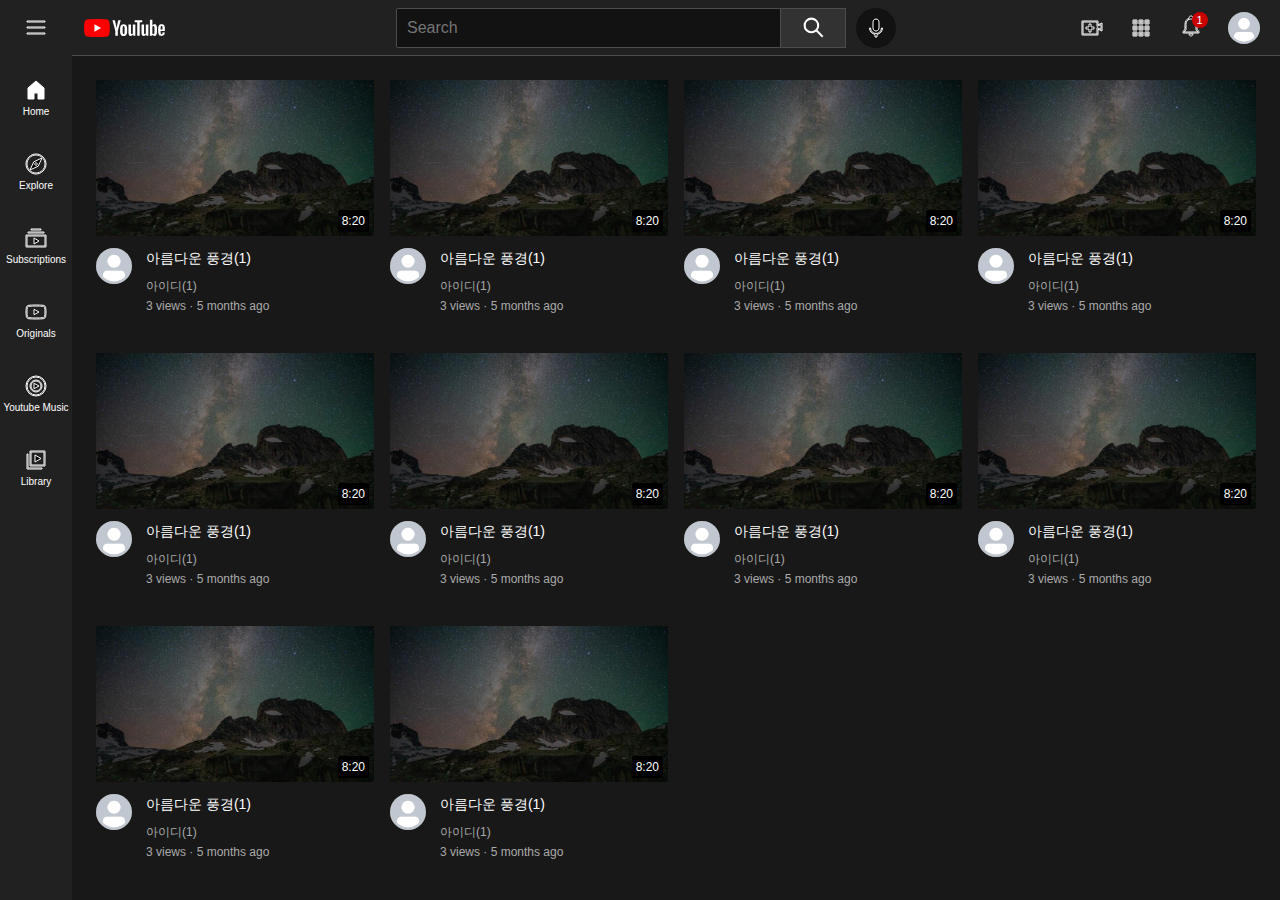
<file: 실습 정리/08월 29일/index.html>
<!DOCTYPE html>
<html lang="en">
<head>
    <meta charset="UTF-8">
    <meta http-equiv="X-UA-Compatible" content="IE=edge">
    <meta name="viewport" content="width=device-width, initial-scale=1.0">
    <title>Document</title>

    <link rel="stylesheet" href="styles/general.css">
    <link rel="stylesheet" href="styles/header.css">
    <link rel="stylesheet" href="styles/sidebar.css">
    <link rel="stylesheet" href="styles/video.css">
</head>
<body>
    <header class="header">
        <div class="left-section">
            <img class="hamburger-menu" src="assets/icons/hamburger-menu.svg" >
            <img class="youtube-logo" src="assets/icons/youtube-logo.svg">
        </div>
        <div class="middle-section">
            <input class="search-bar" type="text" placeholder="Search" >
            <button class="search-button">
                <img class="search-icon" src="assets/icons/search.svg" >
                <div class="tooltip">Search</div>
            </button>
            <button class="voice-search-button">
                <img class="voice-search-icon" src="assets/icons/voice-search-icon.svg" >
                <div class="tooltip">Search with your voice</div>
            </button>
        </div>
        <div class="right-section">
            <div class="upload-icon-container">
                <img class="upload-icon" src="assets/icons/upload.svg" >
                <div class="tooltip">Create</div>
            </div>
            <img class="youtube-apps-icon" src="assets/icons/youtube-apps.svg" >
            <div class="notifications-icon-container">
                <img class="notifications-icon" src="assets/icons/notifications.svg">
                <div class="notifications-count">1</div>
            </div>
            <img class="current-user-picture" src="assets/images/avatars/avatar-1.png" >
        </div>
    </header>
    <nav class="sidebar">
        <div class="sidebar-link">
            <img src="assets/icons/home.svg">
            <div>Home</div>
        </div>
        <div class="sidebar-link">
            <img src="assets/icons/explore.svg">
            <div>Explore</div>
        </div>
        <div class="sidebar-link">
            <img src="assets/icons/subscriptions.svg">
            <div>Subscriptions</div>
        </div>
        <div class="sidebar-link">
            <img src="assets/icons/originals.svg">
            <div>Originals</div>
        </div>
        <div class="sidebar-link">
            <img src="assets/icons/youtube-music.svg">
            <div>Youtube Music</div>
        </div>
        <div class="sidebar-link">
            <img src="assets/icons/library.svg">
            <div>Library</div>
        </div>
    </nav>
    <main>
        <section class="video-grid">
            <div class="video-preview">
                <div class="thumbnail-row">
                    <img class="thumbnail" src="assets/images/thumbnails/thumbnail-1.jpeg">
                    <div class="video-time">8:20</div>
                </div>
                <div class="video-info-grid">
                    <div class="channel-picture">
                        <img class="profile-picture" src="assets/images/avatars/avatar-1.png">
                    </div>
                    <div class="video-info">
                        <p class="video-title">
                            아름다운 풍경(1)
                        </p>
                        <p class="video-author">
                            아이디(1)
                        </p>
                        <p class="video-stats">
                            3 views &#183; 5 months ago
                        </p>
                    </div>
                </div>
            </div>
            <div class="video-preview">
                <div class="thumbnail-row">
                    <img class="thumbnail" src="assets/images/thumbnails/thumbnail-1.jpeg">
                    <div class="video-time">8:20</div>
                </div>
                <div class="video-info-grid">
                    <div class="channel-picture">
                        <img class="profile-picture" src="assets/images/avatars/avatar-1.png">
                    </div>
                    <div class="video-info">
                        <p class="video-title">
                            아름다운 풍경(1)
                        </p>
                        <p class="video-author">
                            아이디(1)
                        </p>
                        <p class="video-stats">
                            3 views &#183; 5 months ago
                        </p>
                    </div>
                </div>
            </div>
            <div class="video-preview">
                <div class="thumbnail-row">
                    <img class="thumbnail" src="assets/images/thumbnails/thumbnail-1.jpeg">
                    <div class="video-time">8:20</div>
                </div>
                <div class="video-info-grid">
                    <div class="channel-picture">
                        <img class="profile-picture" src="assets/images/avatars/avatar-1.png">
                    </div>
                    <div class="video-info">
                        <p class="video-title">
                            아름다운 풍경(1)
                        </p>
                        <p class="video-author">
                            아이디(1)
                        </p>
                        <p class="video-stats">
                            3 views &#183; 5 months ago
                        </p>
                    </div>
                </div>
            </div>
            <div class="video-preview">
                <div class="thumbnail-row">
                    <img class="thumbnail" src="assets/images/thumbnails/thumbnail-1.jpeg">
                    <div class="video-time">8:20</div>
                </div>
                <div class="video-info-grid">
                    <div class="channel-picture">
                        <img class="profile-picture" src="assets/images/avatars/avatar-1.png">
                    </div>
                    <div class="video-info">
                        <p class="video-title">
                            아름다운 풍경(1)
                        </p>
                        <p class="video-author">
                            아이디(1)
                        </p>
                        <p class="video-stats">
                            3 views &#183; 5 months ago
                        </p>
                    </div>
                </div>
            </div>
            <div class="video-preview">
                <div class="thumbnail-row">
                    <img class="thumbnail" src="assets/images/thumbnails/thumbnail-1.jpeg">
                    <div class="video-time">8:20</div>
                </div>
                <div class="video-info-grid">
                    <div class="channel-picture">
                        <img class="profile-picture" src="assets/images/avatars/avatar-1.png">
                    </div>
                    <div class="video-info">
                        <p class="video-title">
                            아름다운 풍경(1)
                        </p>
                        <p class="video-author">
                            아이디(1)
                        </p>
                        <p class="video-stats">
                            3 views &#183; 5 months ago
                        </p>
                    </div>
                </div>
            </div>
            <div class="video-preview">
                <div class="thumbnail-row">
                    <img class="thumbnail" src="assets/images/thumbnails/thumbnail-1.jpeg">
                    <div class="video-time">8:20</div>
                </div>
                <div class="video-info-grid">
                    <div class="channel-picture">
                        <img class="profile-picture" src="assets/images/avatars/avatar-1.png">
                    </div>
                    <div class="video-info">
                        <p class="video-title">
                            아름다운 풍경(1)
                        </p>
                        <p class="video-author">
                            아이디(1)
                        </p>
                        <p class="video-stats">
                            3 views &#183; 5 months ago
                        </p>
                    </div>
                </div>
            </div>
            <div class="video-preview">
                <div class="thumbnail-row">
                    <img class="thumbnail" src="assets/images/thumbnails/thumbnail-1.jpeg">
                    <div class="video-time">8:20</div>
                </div>
                <div class="video-info-grid">
                    <div class="channel-picture">
                        <img class="profile-picture" src="assets/images/avatars/avatar-1.png">
                    </div>
                    <div class="video-info">
                        <p class="video-title">
                            아름다운 풍경(1)
                        </p>
                        <p class="video-author">
                            아이디(1)
                        </p>
                        <p class="video-stats">
                            3 views &#183; 5 months ago
                        </p>
                    </div>
                </div>
            </div>
            <div class="video-preview">
                <div class="thumbnail-row">
                    <img class="thumbnail" src="assets/images/thumbnails/thumbnail-1.jpeg">
                    <div class="video-time">8:20</div>
                </div>
                <div class="video-info-grid">
                    <div class="channel-picture">
                        <img class="profile-picture" src="assets/images/avatars/avatar-1.png">
                    </div>
                    <div class="video-info">
                        <p class="video-title">
                            아름다운 풍경(1)
                        </p>
                        <p class="video-author">
                            아이디(1)
                        </p>
                        <p class="video-stats">
                            3 views &#183; 5 months ago
                        </p>
                    </div>
                </div>
            </div>
            <div class="video-preview">
                <div class="thumbnail-row">
                    <img class="thumbnail" src="assets/images/thumbnails/thumbnail-1.jpeg">
                    <div class="video-time">8:20</div>
                </div>
                <div class="video-info-grid">
                    <div class="channel-picture">
                        <img class="profile-picture" src="assets/images/avatars/avatar-1.png">
                    </div>
                    <div class="video-info">
                        <p class="video-title">
                            아름다운 풍경(1)
                        </p>
                        <p class="video-author">
                            아이디(1)
                        </p>
                        <p class="video-stats">
                            3 views &#183; 5 months ago
                        </p>
                    </div>
                </div>
            </div>
            <div class="video-preview">
                <div class="thumbnail-row">
                    <img class="thumbnail" src="assets/images/thumbnails/thumbnail-1.jpeg">
                    <div class="video-time">8:20</div>
                </div>
                <div class="video-info-grid">
                    <div class="channel-picture">
                        <img class="profile-picture" src="assets/images/avatars/avatar-1.png">
                    </div>
                    <div class="video-info">
                        <p class="video-title">
                            아름다운 풍경(1)
                        </p>
                        <p class="video-author">
                            아이디(1)
                        </p>
                        <p class="video-stats">
                            3 views &#183; 5 months ago
                        </p>
                    </div>
                </div>
            </div>
        </section>
    </main>
</body>
</html>
</file>
<file: 실습 정리/08월 29일/styles/general.css>
p {
    margin-top: 0;
    margin-bottom: 0;
}

body {
    font-family: Roboto, Arial;
    margin: 0;
    padding-top: 80px;
    padding-left: 96px;
    padding-right: 24px;
    background-color: #181818;
    color: white;
}
</file>
<file: 실습 정리/08월 29일/styles/header.css>
.header {
    height: 55px;

    display: flex;
    flex-direction: row;
    justify-content: space-between;

    position: fixed;
    top: 0;
    left: 0;
    right: 0;
    z-index: 100;

    background-color: #212121FF;
    border-bottom-width: 1px;
    border-bottom-style: solid;
    border-bottom-color: #4D4D4D;
}

.left-section {
    display: flex;
    align-items: center;
}

.hamburger-menu {
    height: 24px;
    margin-left: 24px;
    margin-right: 24px;
}

.youtube-logo {
    height: 70px;
}

.middle-section {
    flex: 1;
    margin-left: 70px;
    margin-right: 35px;
    max-width: 500px;
    display: flex;
    align-items: center;
}

.search-button {
    height: 40px;
    width: 66px;
    background-color: #323232;
    border: 1px solid #4D4D4D;
    margin-left: -1px;
    margin-right: 10px;
}

.search-bar {
    height: 36px;
    padding-left: 10px;
    font-size: 16px;
    border: 1px solid #4D4D4D;
    border-radius: 2px;
    background-color: #121212;
    flex: 1;
}

.search-bar::placeholder {
    font-size: 16px;
}

.search-icon {
    height: 25px;
}


.search-button,
.voice-search-button,
.upload-icon-container {
    display: flex;
    justify-content: center;
    align-items: center;
    position: relative;
}


.search-button .tooltip,
.voice-search-button .tooltip,
.upload-icon-container .tooltip {
    position: absolute;
    background-color: gray;
    color: white;
    padding: 4px 8px 4px 8px;
    bottom: -30px;
    border-radius: 2px;
    font-size: 12px;
    opacity: 0;
    transition: opacity 0.15s;
    white-space: nowrap;
}

.search-button:hover .tooltip,
.voice-search-button:hover .tooltip,
.upload-icon-container:hover .tooltip {
    opacity: 1;
}



.voice-search-button {
    height: 40px;
    width: 40px;
    border-radius: 20px;
    border: none;
    background-color: #121212;
}

.voice-search-icon {
    height: 24px;
}


.upload-icon {
    height: 24px;
}

.youtube-apps-icon {
    height: 24px;
}

.notifications-icon {
    height: 24px;
}

.current-user-picture {
    height: 32px;
    border-radius: 16px;
}

.right-section {
    width: 180px;
    margin-right: 20px;
    display: flex;
    justify-content: space-between;
    align-items: center;
}

.notifications-icon-container {
    position: relative;
}

.notifications-count {
    position: absolute;
    top: -2px;
    right: -5px;
    background-color: rgb(200, 0, 0);
    color: white;
    font-size: 11px;
    padding-left: 5px;
    padding-right: 5px;
    padding-top: 2px;
    padding-bottom: 2px;
    border-radius: 10px;
}
</file>
<file: 실습 정리/08월 29일/styles/sidebar.css>
.sidebar{
    position: fixed;
    left: 0;
    bottom: 0;
    top: 55px;
    background-color: #212121FF;
    width: 72px;
    z-index: 200;
    padding-top: 5px;
}

.sidebar-link {
    height: 74px;
    display: flex;
    justify-content: center;
    align-items: center;
    flex-direction: column;
    cursor: pointer;
}

.sidebar-link div {
    font-size: 10px;
}

.sidebar-link:hover {
    background-color: #4D4D4D;
}

.sidebar-link img{
    height: 24px;
    margin-bottom: 4px;
}
</file>
<file: 실습 정리/08월 29일/styles/video.css>
.video-grid{
    display: grid;
    column-gap: 16px;
    row-gap: 40px;
}

@media (max-width: 750px){
    .video-grid{
        grid-template-columns: 1fr 1fr;
    }
}

@media (min-width: 751px) and (max-width:999px){
    .video-grid{
        grid-template-columns: 1fr 1fr 1fr;
    }
}

@media (min-width: 1000px){
    .video-grid{
        grid-template-columns: 1fr 1fr 1fr 1fr;
    }
}

.thumbnail-row{
    margin-bottom: 8px;
    position: relative;
}

.thumbnail {
    width: 100%
}

.video-time {
    font-size: 12px;
    font-weight: 500;
    padding: 4px;
    border-radius: 2px;
    background-color: black;
    color: white;
    position: absolute;
    bottom: 8px;
    right: 5px;
}

.video-info-grid {
    display: grid;
    grid-template-columns: 50px 1fr;
}

.profile-picture {
    width: 36px;
    border-radius: 50px;
}

.video-author{
    margin-bottom: 4px;
}

.video-title{
    margin-top: 0;
    font-size: 14px;
    font-weight: 500;
    line-height: 20px;
    margin-bottom: 10px;
}

.video-author,
.video-stats {
    font-size: 12px;
    color: #AAAAAA
}
</file>
